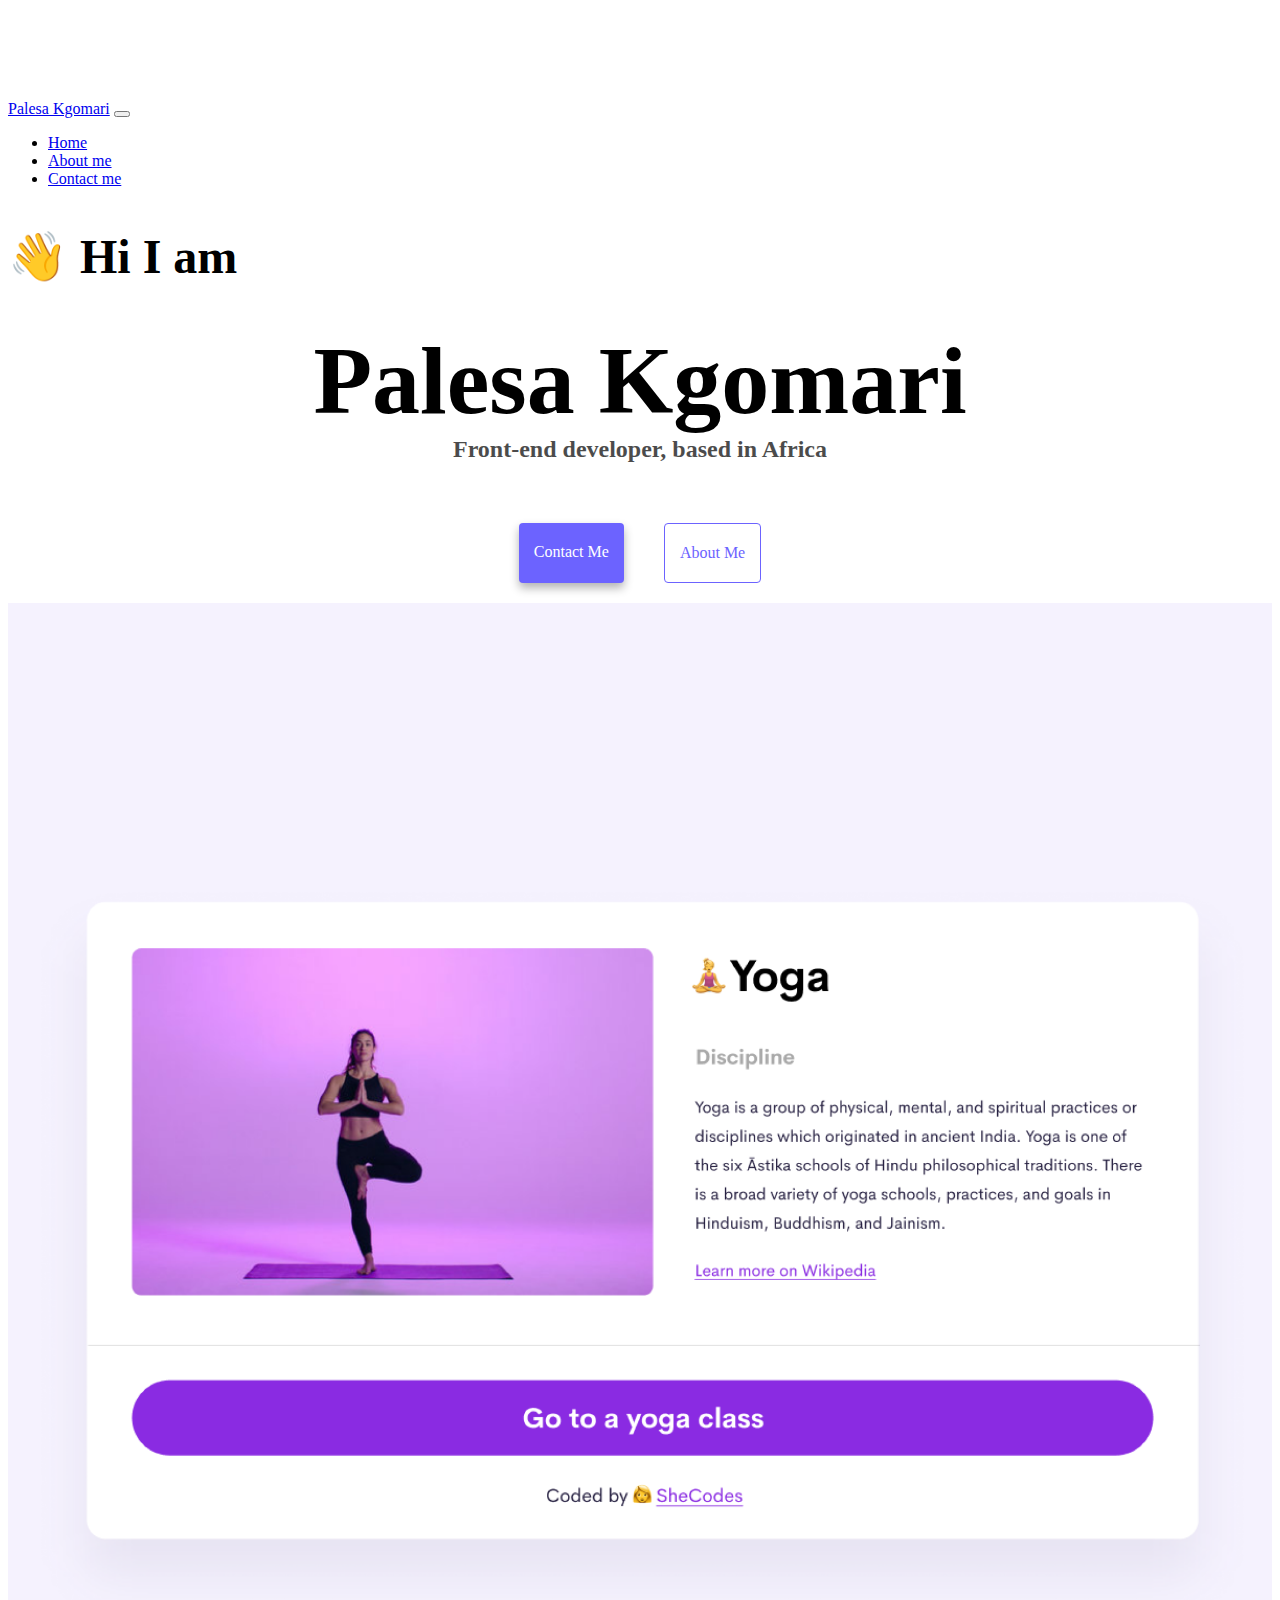
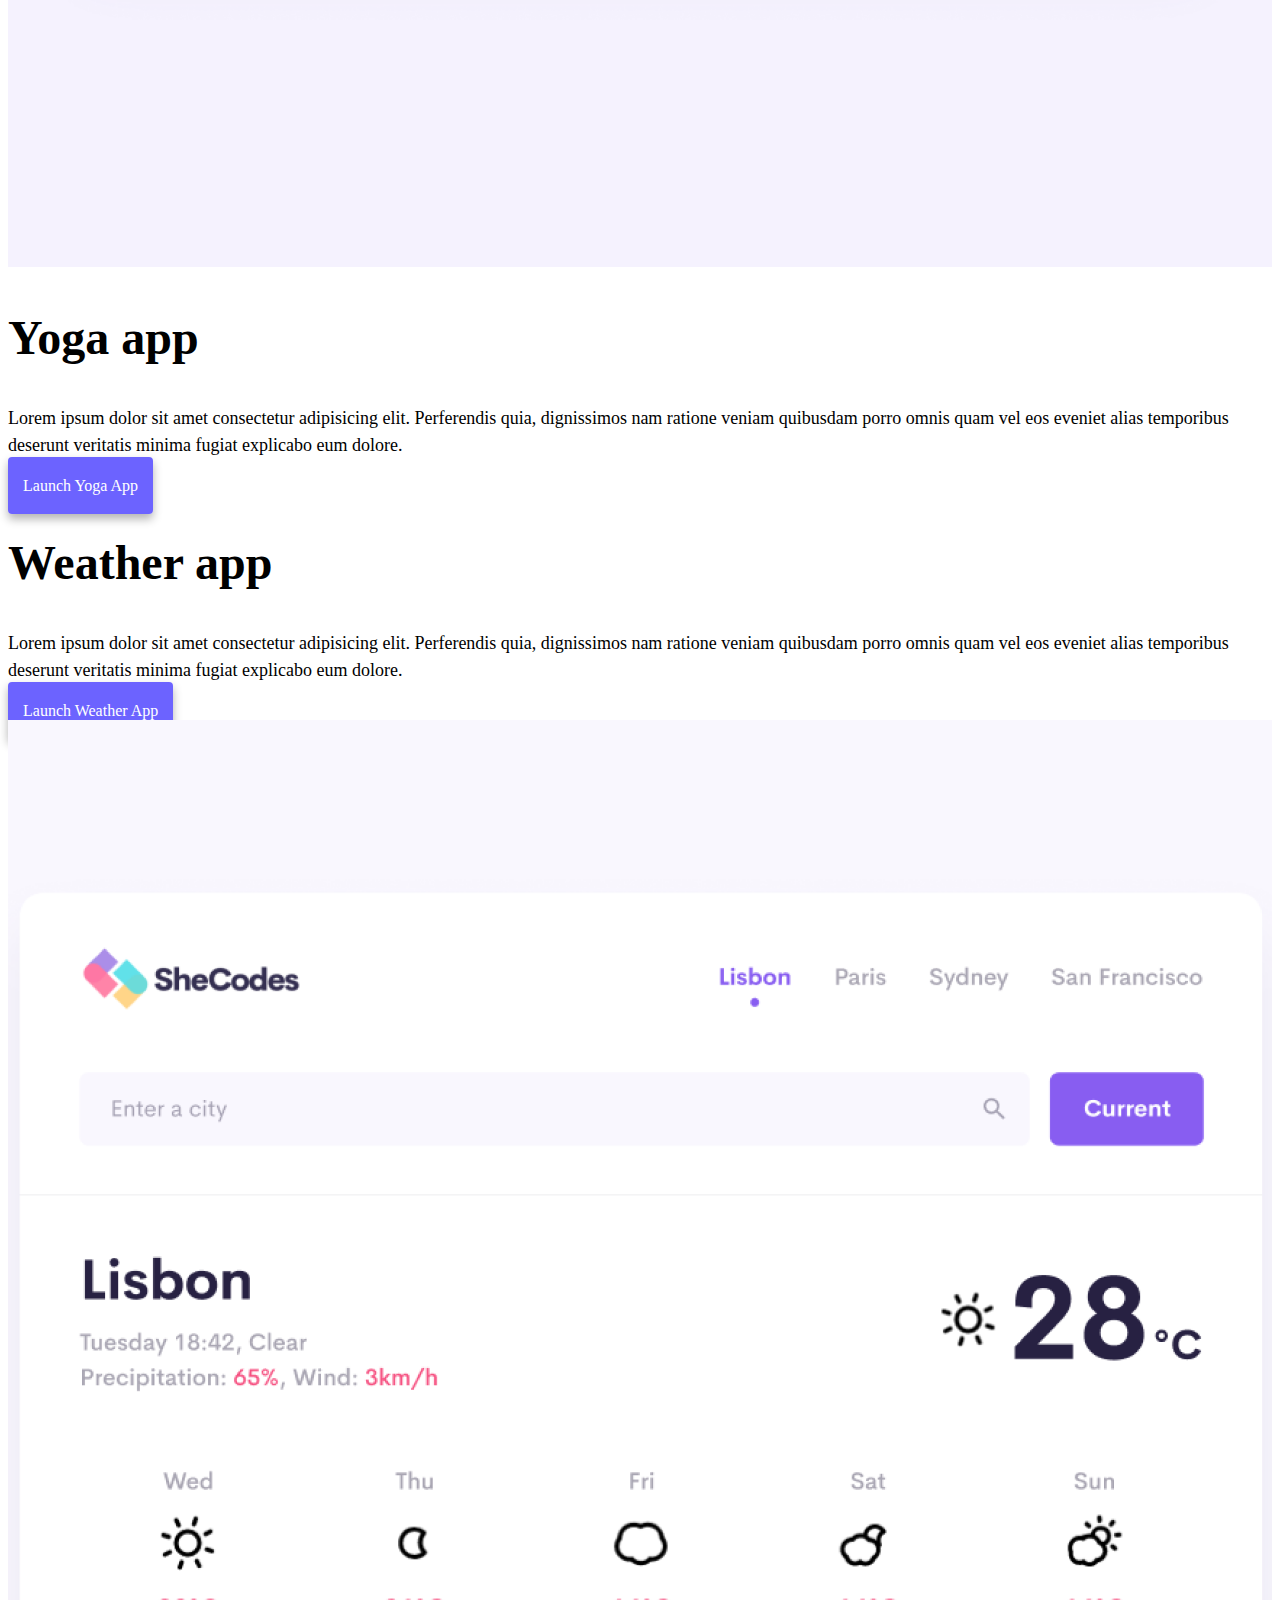
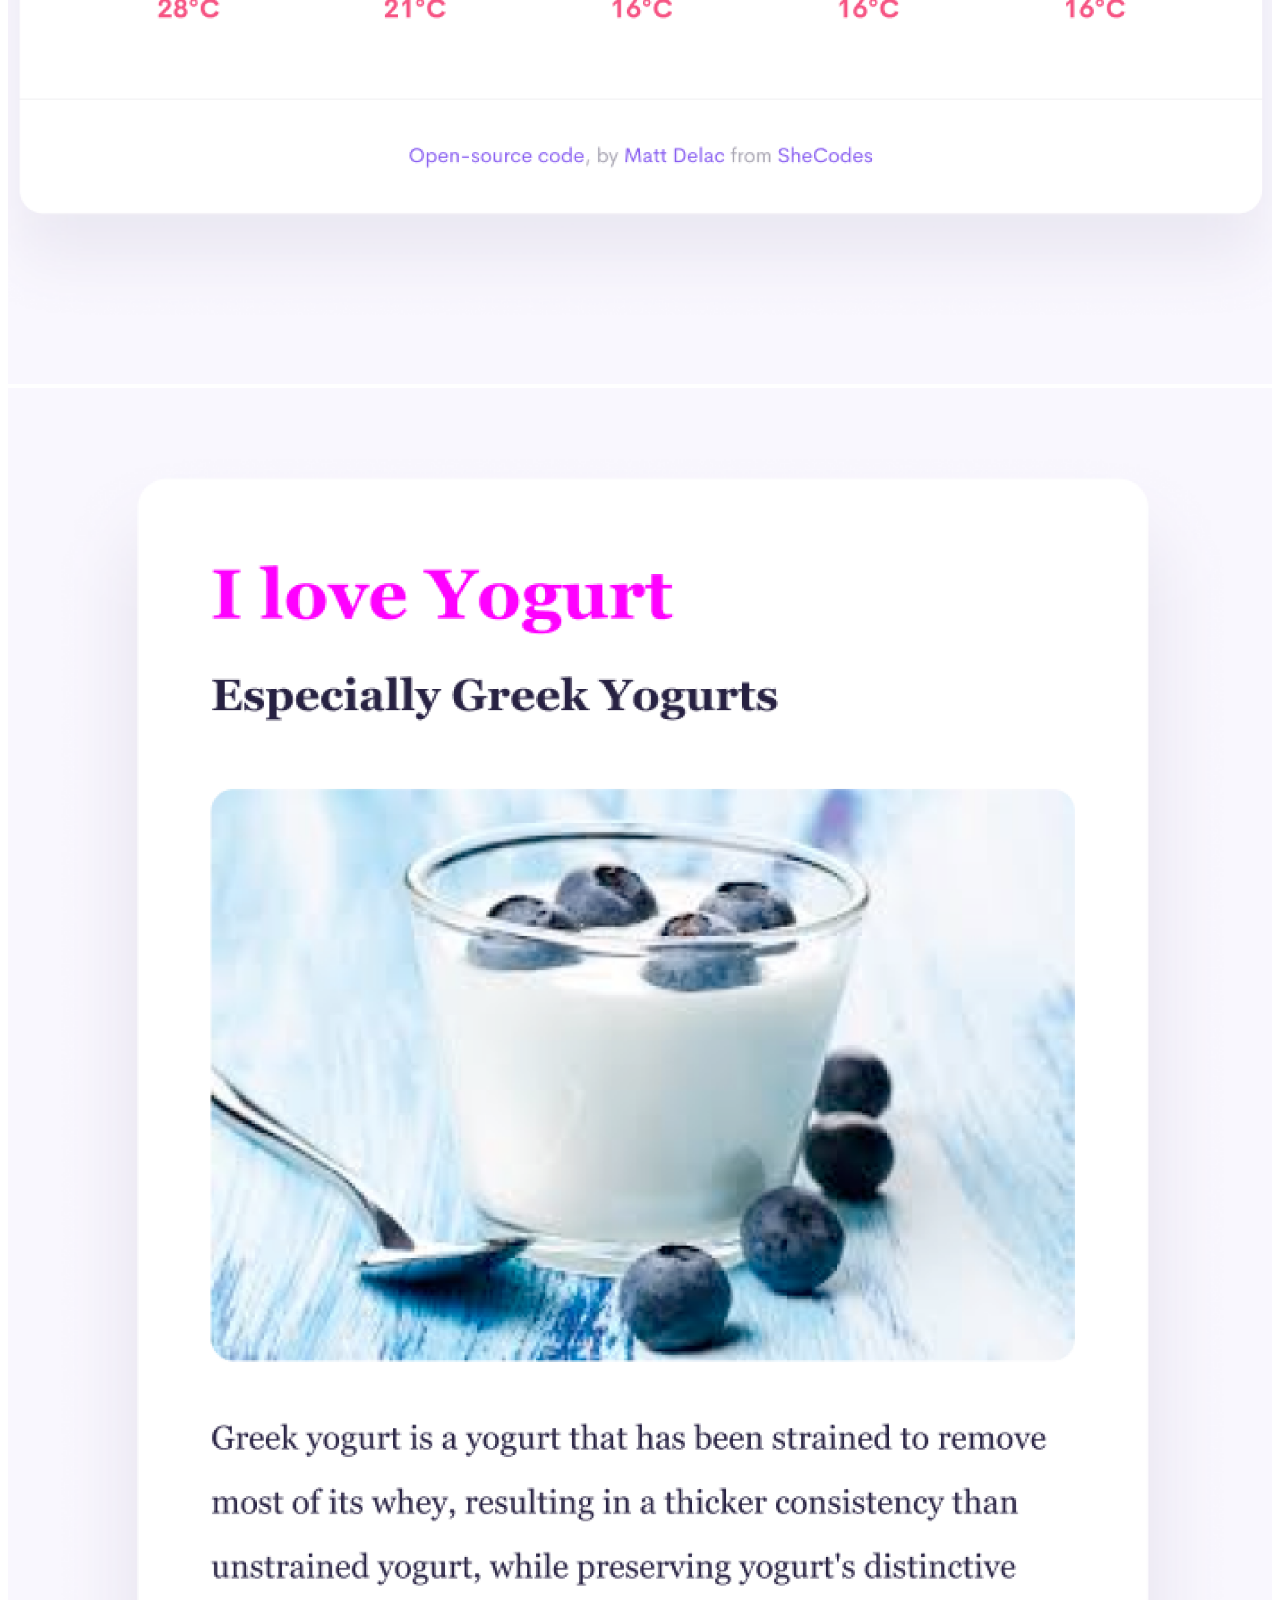
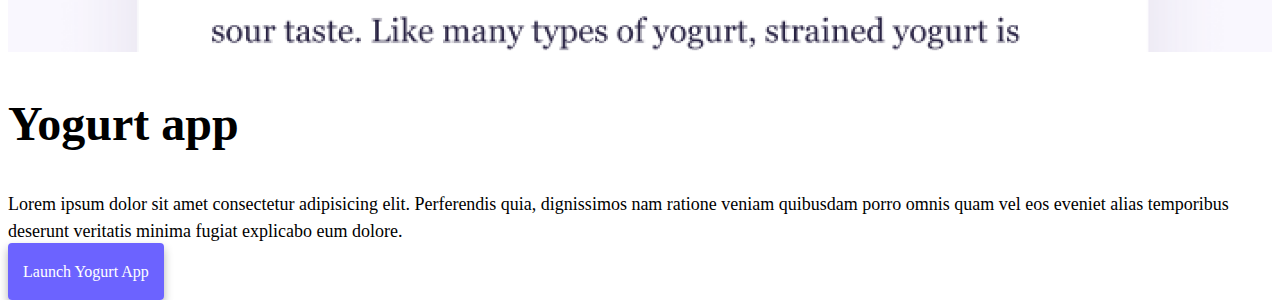
<file: index.html>
<!DOCTYPE html>
<html lang="en">
  <head>
    <meta charset="UTF-8" />
    <meta http-equiv="X-UA-Compatible" content="IE=edge" />
    <meta name="viewport" content="width=device-width, initial-scale=1.0" />
    <meta
      name="description"
      content="My name is Palesa Kgomari and I'm a front-end developer based in Johannesburg, South Africa"
    />
    <link
      href="https://cdn.jsdelivr.net/npm/bootstrap@5.3.0/dist/css/bootstrap.min.css"
      rel="stylesheet"
      integrity="sha384-9ndCyUaIbzAi2FUVXJi0CjmCapSmO7SnpJef0486qhLnuZ2cdeRhO02iuK6FUUVM"
      crossorigin="anonymous"
    />
    <script
      src="https://cdn.jsdelivr.net/npm/bootstrap@5.3.0/dist/js/bootstrap.bundle.min.js"
      integrity="sha384-geWF76RCwLtnZ8qwWowPQNguL3RmwHVBC9FhGdlKrxdiJJigb/j/68SIy3Te4Bkz"
      crossorigin="anonymous"
    ></script>
    <link rel="stylesheet" href="style.css" />
    <title>Front-end developer | Palesa Kgomari</title>
  </head>
  <body>
    <nav class="navbar navbar-expand-lg navbar-light bg-light fixed-top">
      <div class="container">
        <a class="navbar-brand" href="index.html" title="Back to homepage"
          >Palesa Kgomari</a
        >
        <button
          class="navbar-toggler"
          type="button"
          data-bs-toggle="collapse"
          data-bs-target="#navbarNav"
          aria-controls="navbarNav"
          aria-expanded="false"
          aria-label="Toggle navigation"
        >
          <span class="navbar-toggler-icon"></span>
        </button>
        <div class="collapse navbar-collapse" id="navbarNav">
          <ul class="navbar-nav">
            <li class="nav-item">
              <a
                class="nav-link active"
                aria-current="page"
                href="index.html"
                title="Homepage"
                >Home</a
              >
            </li>
            <li class="nav-item">
              <a class="nav-link" href="about.html" title="Learn more about me"
                >About me</a
              >
            </li>
            <li class="nav-item">
              <a class="nav-link" href="about.html#contact" title="Get in touch"
                >Contact me</a
              >
            </li>
          </ul>
        </div>
      </div>
    </nav>
    <h2 class="text-center">👋 Hi I am</h2>
    <h1>Palesa Kgomari</h1>
    <h3>Front-end developer, based in Africa</h3>
    <div class="navigation-links mb-5">
      <a href="about.html#contact" class="contact-link" title="Get in touch"
        >Contact me</a
      >
      <a href="about.html" class="about-link" title="Learn more about me"
        >About me</a
      >
    </div>

    <div class="container">
      <div class="row">
        <div class="col-md-6">
          <img
            src="images/yoga.png"
            class="img-fluid rounded d-none d-sm-block"
            alt="yoga"
          />
        </div>
        <div class="col-md-6">
          <h2 class="mb-3">Yoga app</h2>
          <p>
            Lorem ipsum dolor sit amet consectetur adipisicing elit. Perferendis
            quia, dignissimos nam ratione veniam quibusdam porro omnis quam vel
            eos eveniet alias temporibus deserunt veritatis minima fugiat
            explicabo eum dolore.
          </p>
          <div class="mt-5">
            <a
              href="#"
              class="primary-link homepage-links"
              title="Launch yoga app"
              >Launch Yoga App</a
            >
          </div>
        </div>
      </div>
      <div class="row mt-5">
        <div class="col-md-6">
          <h2 class="mb-3">Weather app</h2>
          <p>
            Lorem ipsum dolor sit amet consectetur adipisicing elit. Perferendis
            quia, dignissimos nam ratione veniam quibusdam porro omnis quam vel
            eos eveniet alias temporibus deserunt veritatis minima fugiat
            explicabo eum dolore.
          </p>
          <div class="mt-5 mb-5">
            <a
              href="#"
              class="primary-link homepage-links"
              title="Launch weather app"
              >Launch Weather App</a
            >
          </div>
        </div>
        <div class="col-md-6">
          <img
            src="images/weather.png"
            class="img-fluid rounded d-none d-sm-block"
            alt="weather"
          />
        </div>
      </div>
      <div class="row mt-5">
        <div class="col-md-6">
          <img
            src="images/yogurt.png"
            class="img-fluid rounded d-none d-sm-block"
            alt="yogurt"
          />
        </div>
        <div class="col-md-6">
          <h2 class="mb-3">Yogurt app</h2>
          <p>
            Lorem ipsum dolor sit amet consectetur adipisicing elit. Perferendis
            quia, dignissimos nam ratione veniam quibusdam porro omnis quam vel
            eos eveniet alias temporibus deserunt veritatis minima fugiat
            explicabo eum dolore.
          </p>
          <div class="mt-5">
            <a
              href="#"
              class="primary-link homepage-links"
              title="Launch yogurt app"
              >Launch Yogurt App</a
            >
          </div>
        </div>
      </div>
    </div>
  </body>
</html>
</file>
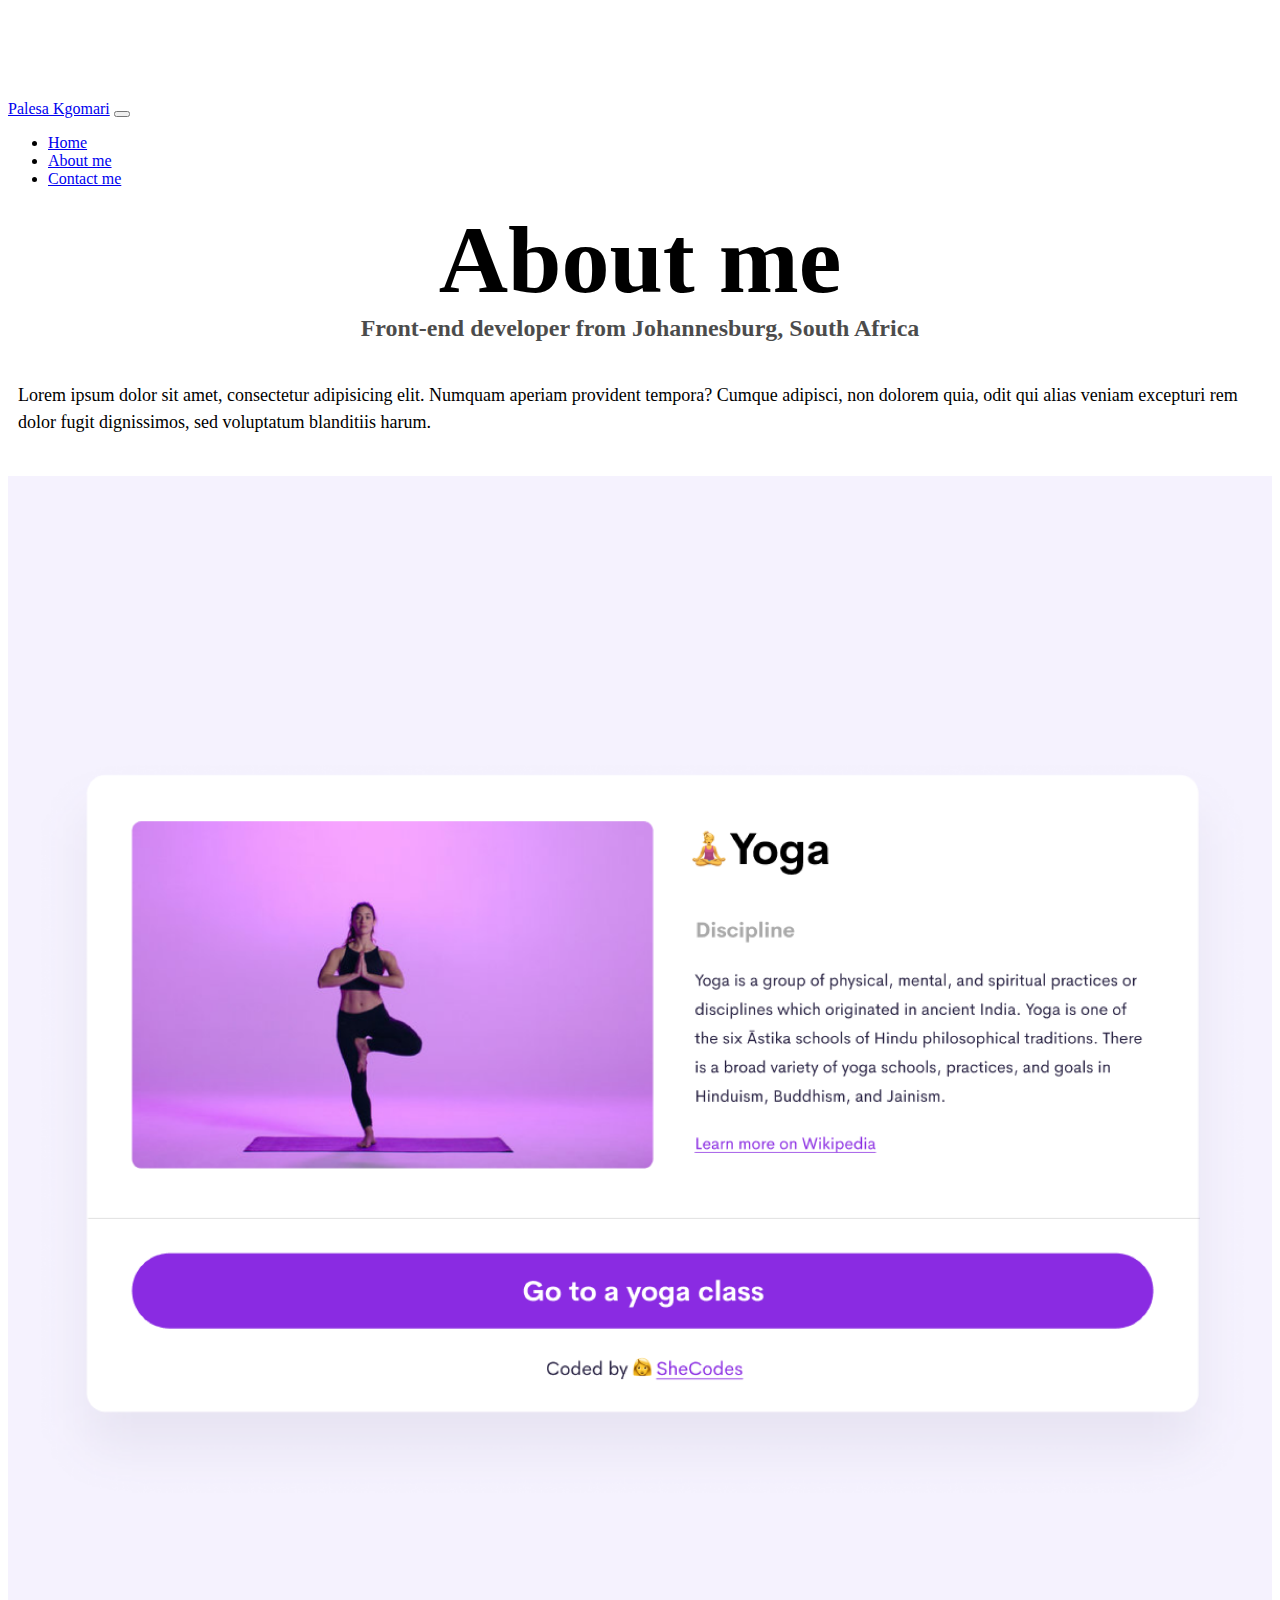
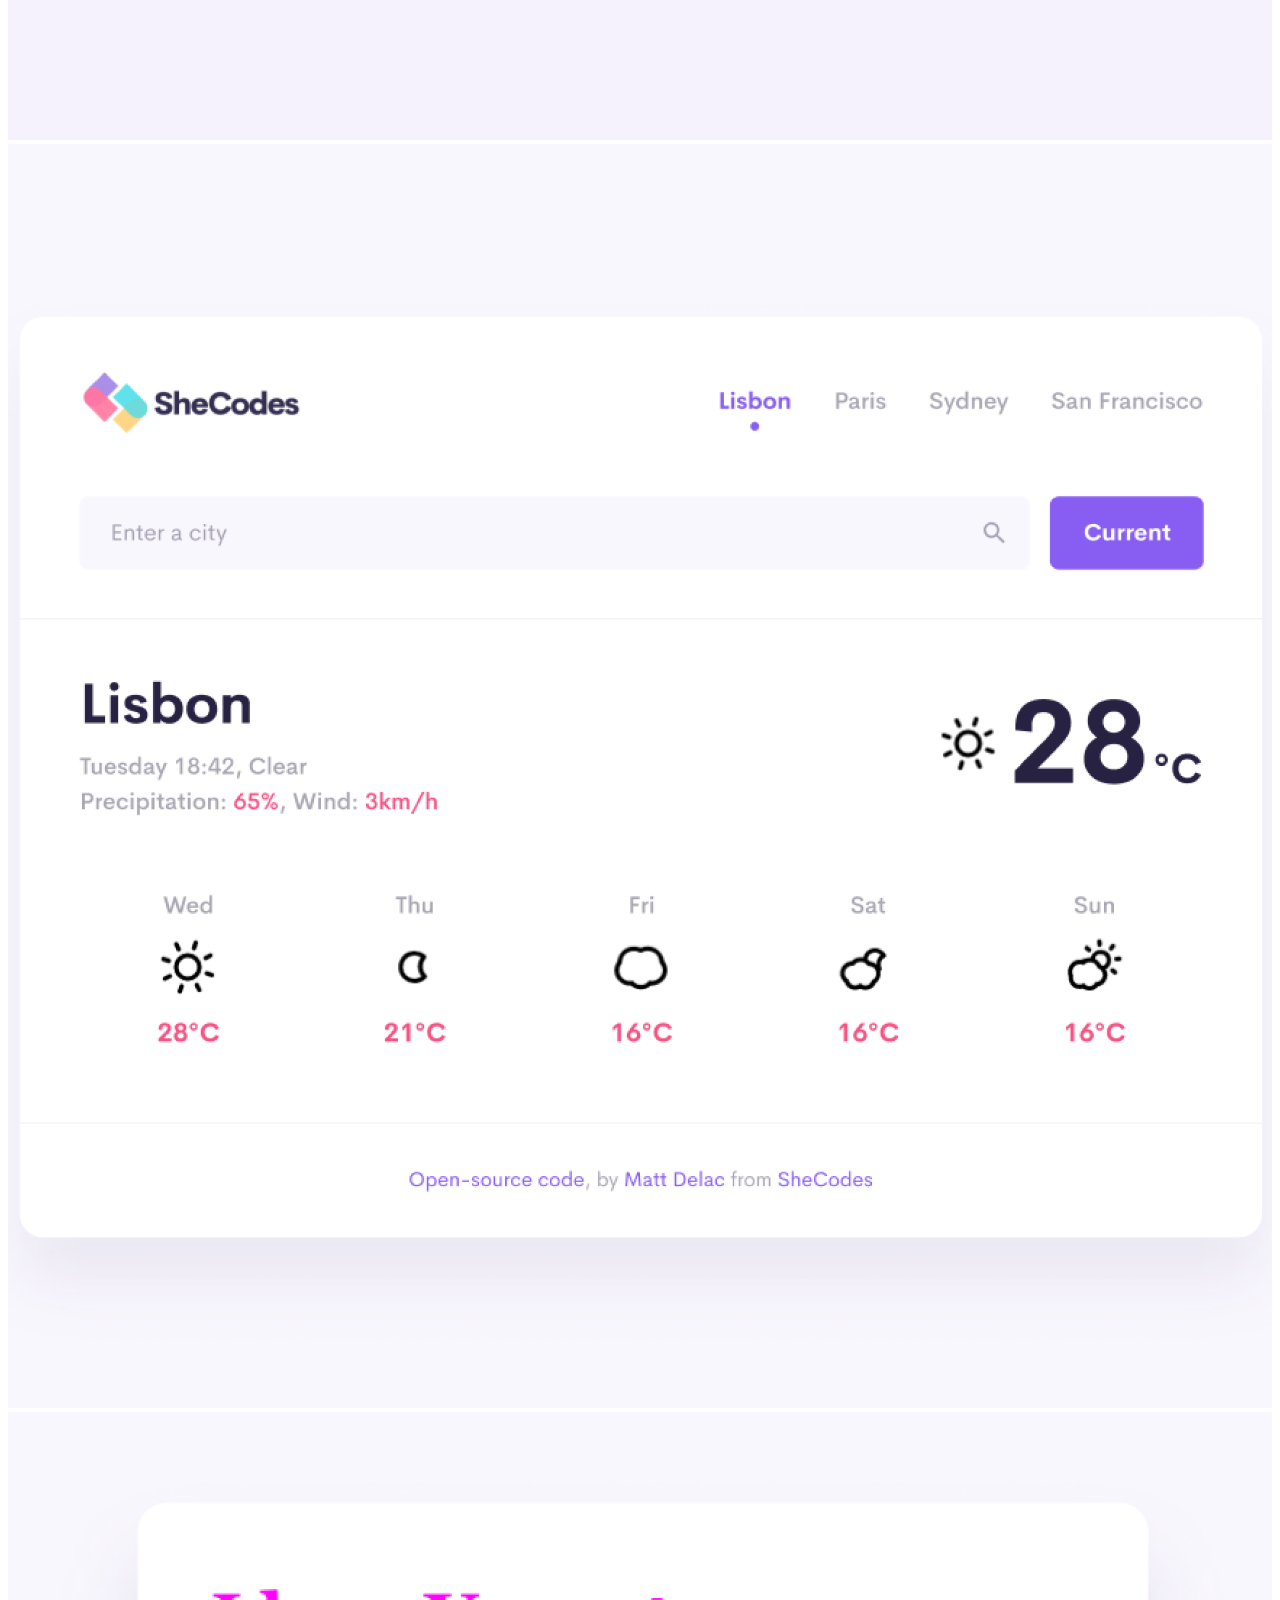
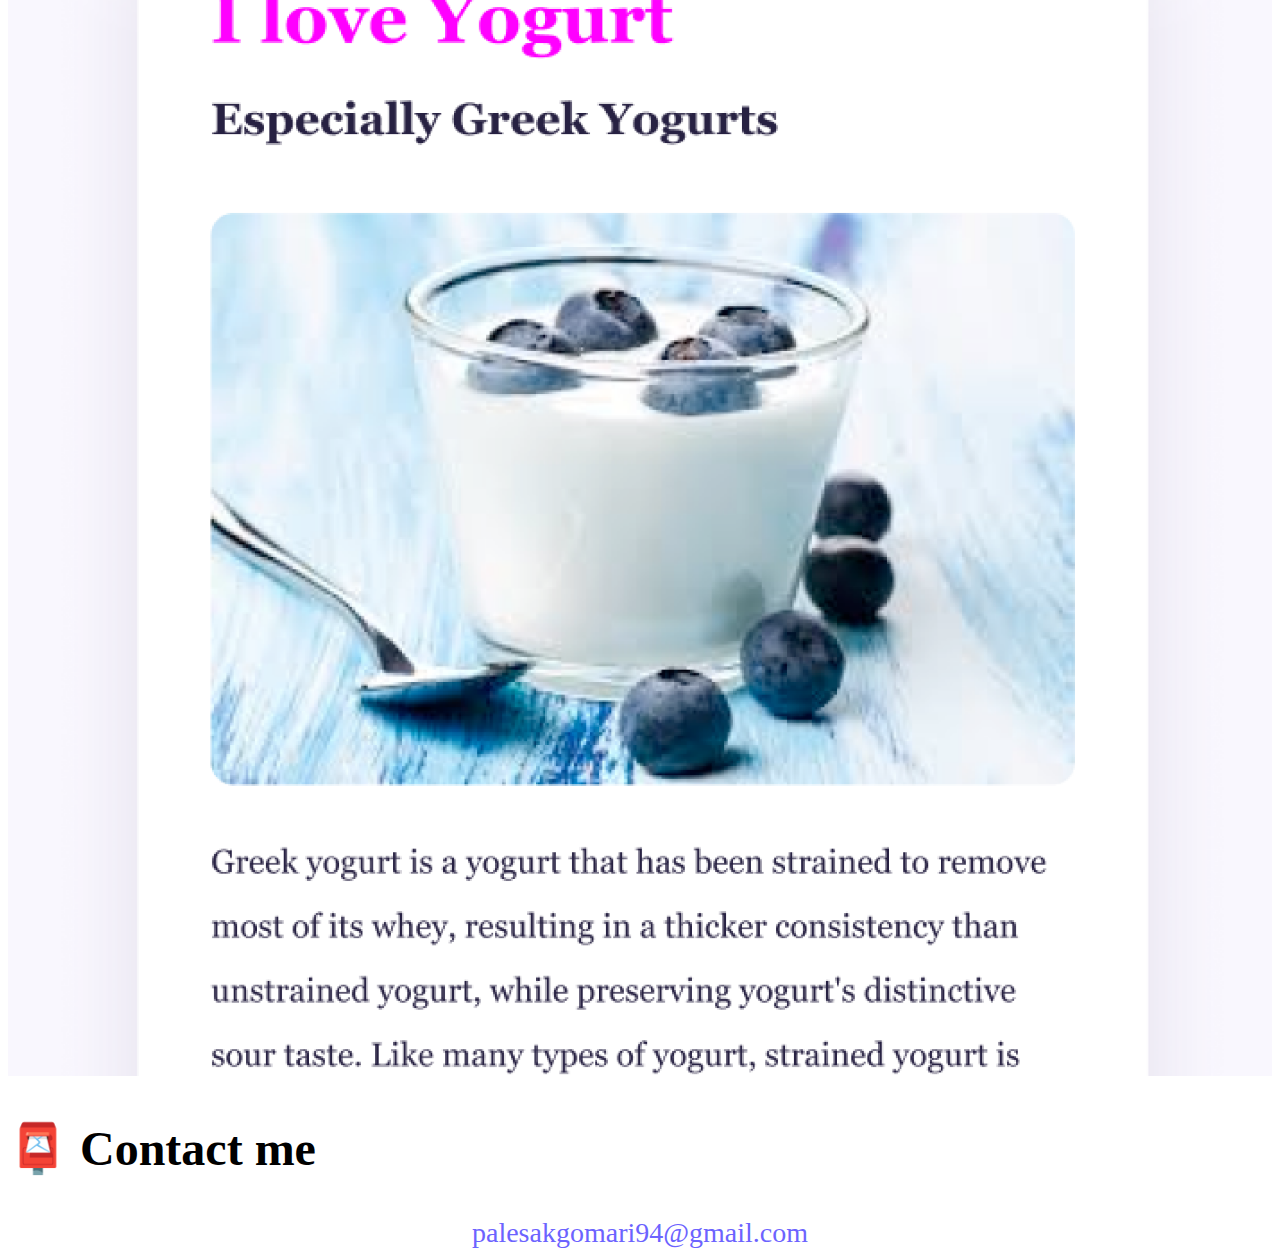
<file: about.html>
<!DOCTYPE html>
<html lang="en">
  <head>
    <meta charset="UTF-8" />
    <meta http-equiv="X-UA-Compatible" content="IE=edge" />
    <meta name="viewport" content="width=device-width, initial-scale=1.0" />
    <meta
      name="description"
      content="Learn more about me and check out some of my amazing projects"
    />

    <link
      href="https://cdn.jsdelivr.net/npm/bootstrap@5.3.0/dist/css/bootstrap.min.css"
      rel="stylesheet"
      integrity="sha384-9ndCyUaIbzAi2FUVXJi0CjmCapSmO7SnpJef0486qhLnuZ2cdeRhO02iuK6FUUVM"
      crossorigin="anonymous"
    />
    <script
      src="https://cdn.jsdelivr.net/npm/bootstrap@5.3.0/dist/js/bootstrap.bundle.min.js"
      integrity="sha384-geWF76RCwLtnZ8qwWowPQNguL3RmwHVBC9FhGdlKrxdiJJigb/j/68SIy3Te4Bkz"
      crossorigin="anonymous"
    ></script>
    <link rel="stylesheet" href="style.css" />
    <title>About me | Palesa Kgomari</title>
  </head>
  <body>
    <nav class="navbar navbar-expand-lg navbar-light bg-light fixed-top">
      <div class="container">
        <a class="navbar-brand" href="index.html" title="Back to homepage"
          >Palesa Kgomari</a
        >
        <button
          class="navbar-toggler"
          type="button"
          data-bs-toggle="collapse"
          data-bs-target="#navbarNav"
          aria-controls="navbarNav"
          aria-expanded="false"
          aria-label="Toggle navigation"
        >
          <span class="navbar-toggler-icon"></span>
        </button>
        <div class="collapse navbar-collapse" id="navbarNav">
          <ul class="navbar-nav">
            <li class="nav-item">
              <a
                class="nav-link"
                aria-current="page"
                href="index.html"
                title="Homepage"
                >Home</a
              >
            </li>
            <li class="nav-item">
              <a
                class="nav-link active"
                href="about.html"
                title="Learn more about me"
                >About me</a
              >
            </li>
            <li class="nav-item">
              <a class="nav-link" href="about.html#contact" title="Get in touch"
                >Contact me</a
              >
            </li>
          </ul>
        </div>
      </div>
    </nav>
    <h1 class="text-center">About me</h1>
    <h3>Front-end developer from Johannesburg, South Africa</h3>
    <div class="about-paragraphs text-center">
      <p>
        Lorem ipsum dolor sit amet, consectetur adipisicing elit. Numquam
        aperiam provident tempora? Cumque adipisci, non dolorem quia, odit qui
        alias veniam excepturi rem dolor fugit dignissimos, sed voluptatum
        blanditiis harum.
      </p>
    </div>
    <div class="container">
      <div class="row">
        <div class="col-sm-4">
          <img
            src="images/yoga.png"
            class="img-fluid p-2 shadow rounded"
            alt="yoga"
          />
        </div>
        <div class="col-sm-4">
          <img
            src="images/weather.png"
            class="img-fluid p-2 shadow rounded"
            alt="weather"
          />
        </div>
        <div class="col-sm-4">
          <img
            src="images/yogurt.png"
            class="img-fluid p-2 shadow rounded"
            alt="Yogurt"
          />
        </div>
      </div>
    </div>
    <div id="contact" class="mt-5">
      <h2 class="text-center">📮 Contact me</h2>
      <a
        href="mailto:palesakgomari94@gmail.com"
        title="email me"
        class="email-link"
      >
        palesakgomari94@gmail.com
      </a>
    </div>
  </body>
</html>
</file>
<file: style.css>
:root {
  --primary-color: #6c63ff;
  --secondary-color: #f5f2fe;
  --box-shadow: 0 5px 10px rgba(0, 0, 0, 0.3);
}



body {
  margin-top: 100px;
}

h1,
h3 {
  text-align: center;
  margin: 0;
}

h1 {
  font-size: 96px;
}

h2 {
  font-size: 48px;
}

h3 {
  font-size: 24px;
  opacity: 0.7;
}

p {
  font-size: 18px;
  line-height: 1.5;
}

.navigation-links {
  display: flex;
  margin-top: 40px;
  justify-content: center;
}

.navigation-links a {
  margin: 20px;
  border-radius: 4px;
  padding: 20px 15px;
  text-decoration: none;
  text-transform: capitalize;
}

.contact-link {
  background: var(--primary-color);
  box-shadow: var(--box-shadow);
  color: white;
}

.about-link {
  color: var(--primary-color);
  border: 1px solid var(--primary-color);
}

.homepage-link {
  color: var(--primary-color);
  text-align: center;
  display: block;
}

.about-paragraphs {
  display: flex;
  margin: 30px 0;
}

.about-paragraphs p {
  margin: 10px;
}

.email-link {
  display: flex;
  justify-content: center;
  color: var(--primary-color);
  font-size: 28px;
  text-decoration: none;
}

.email-link:hover {
  text-decoration: underline;
}

.img-fluid {
  max-width: 100%;
  height: auto;
}

.container {
  width: 100%;
  margin-left: auto;
  margin-right: auto;
}

.primary-link {
  border-radius: 4px;
  padding: 20px 15px;
  text-decoration: none;
  text-transform: capitalize;
  background: var(--primary-color);
  box-shadow: var(--box-shadow);
  color: white;
}

@media (max-width: 576px) {
  h1 {
    font-size: 35px;
    text-align: center;
  }

  h2 {
    font-size: 25px;
    text-align: center;
  }

  h3 {
    font-size: 15px;
    text-align: center;
  }

  .homepage-links {
    display: block;
    text-align: center;
  }
}
</file>
